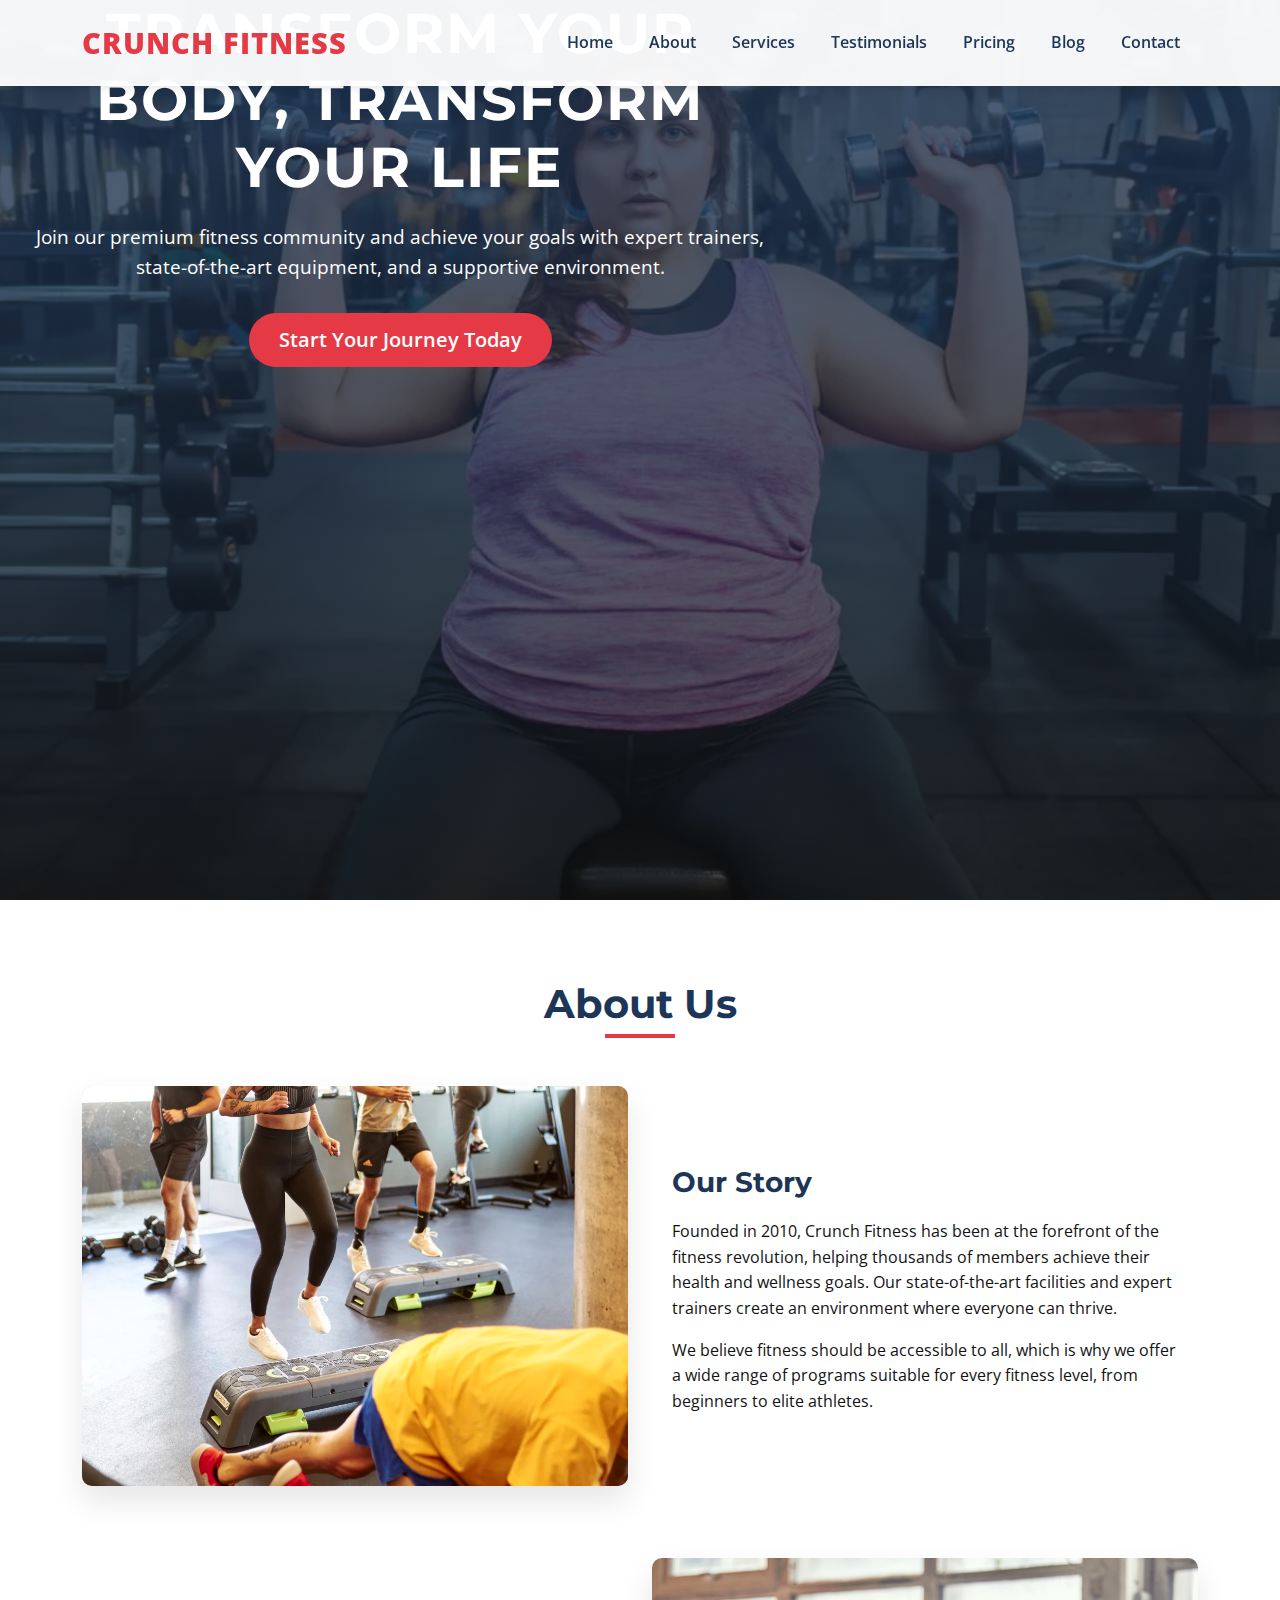
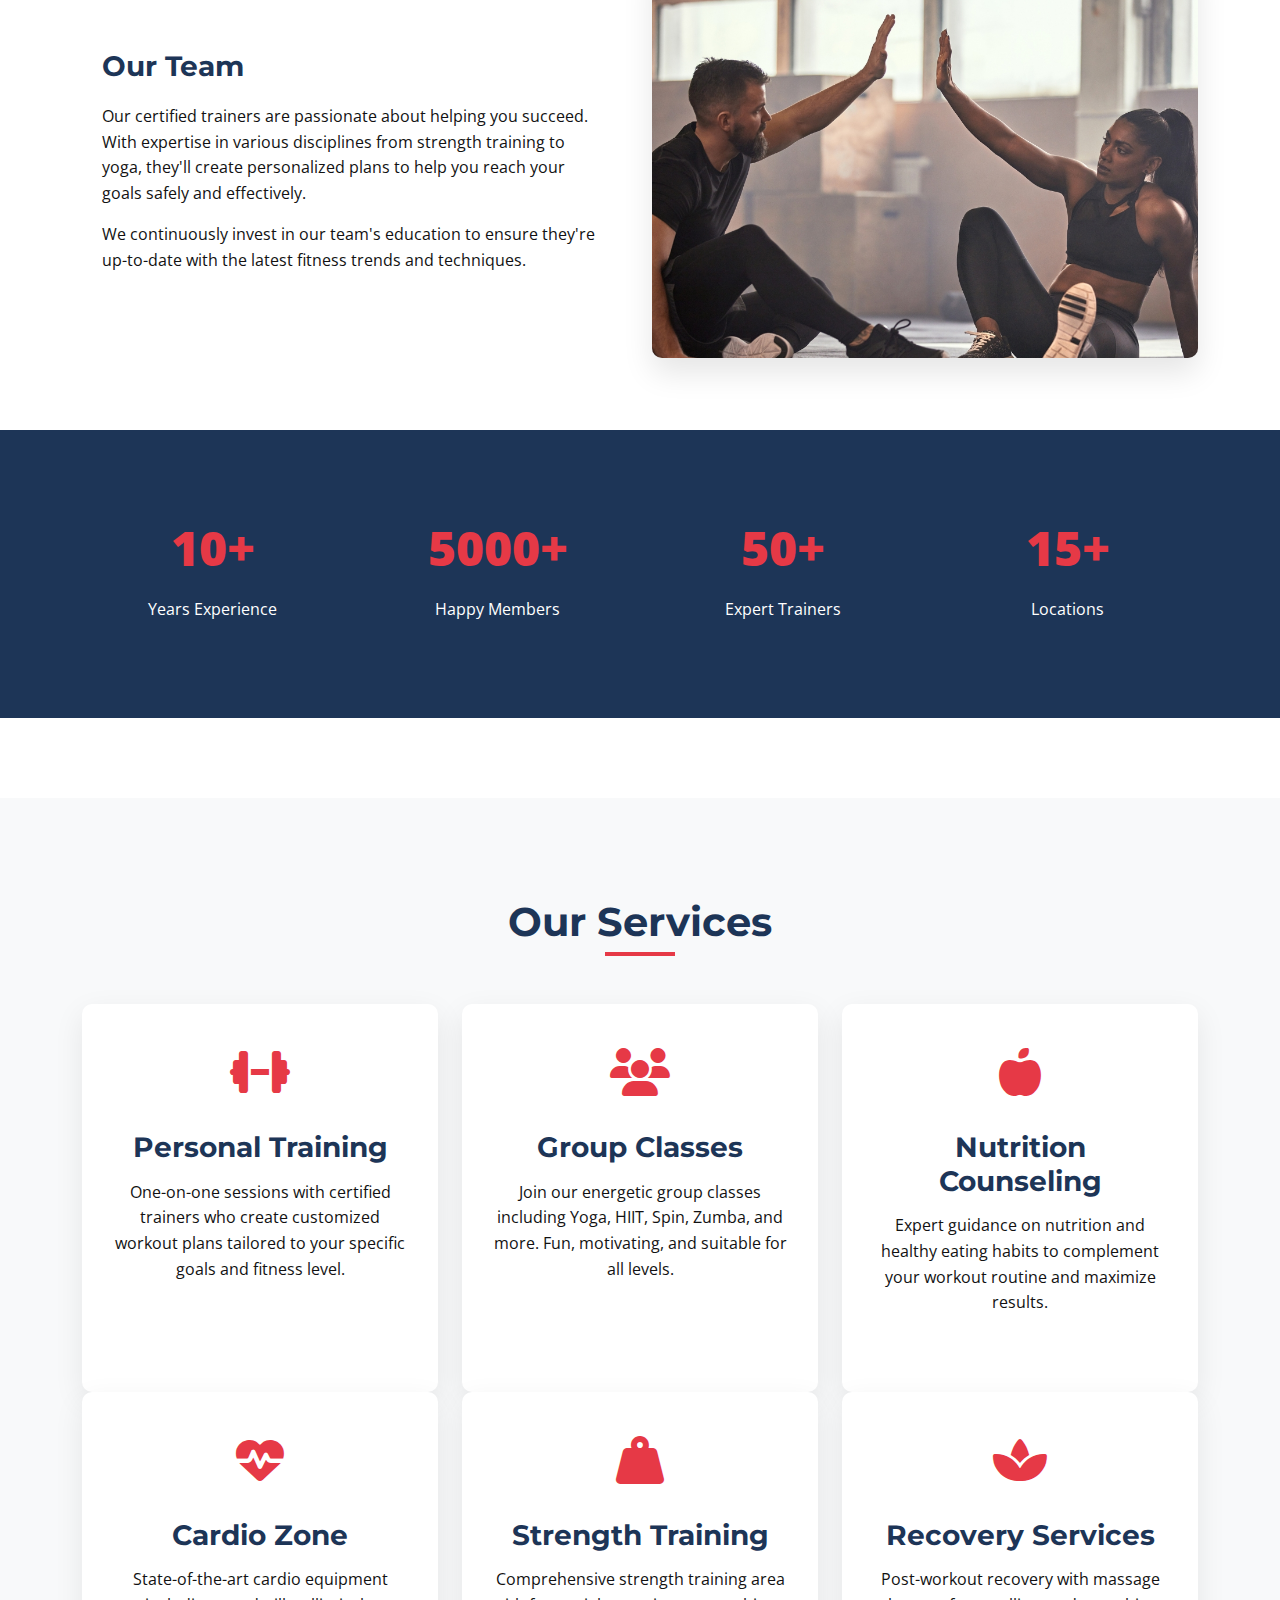
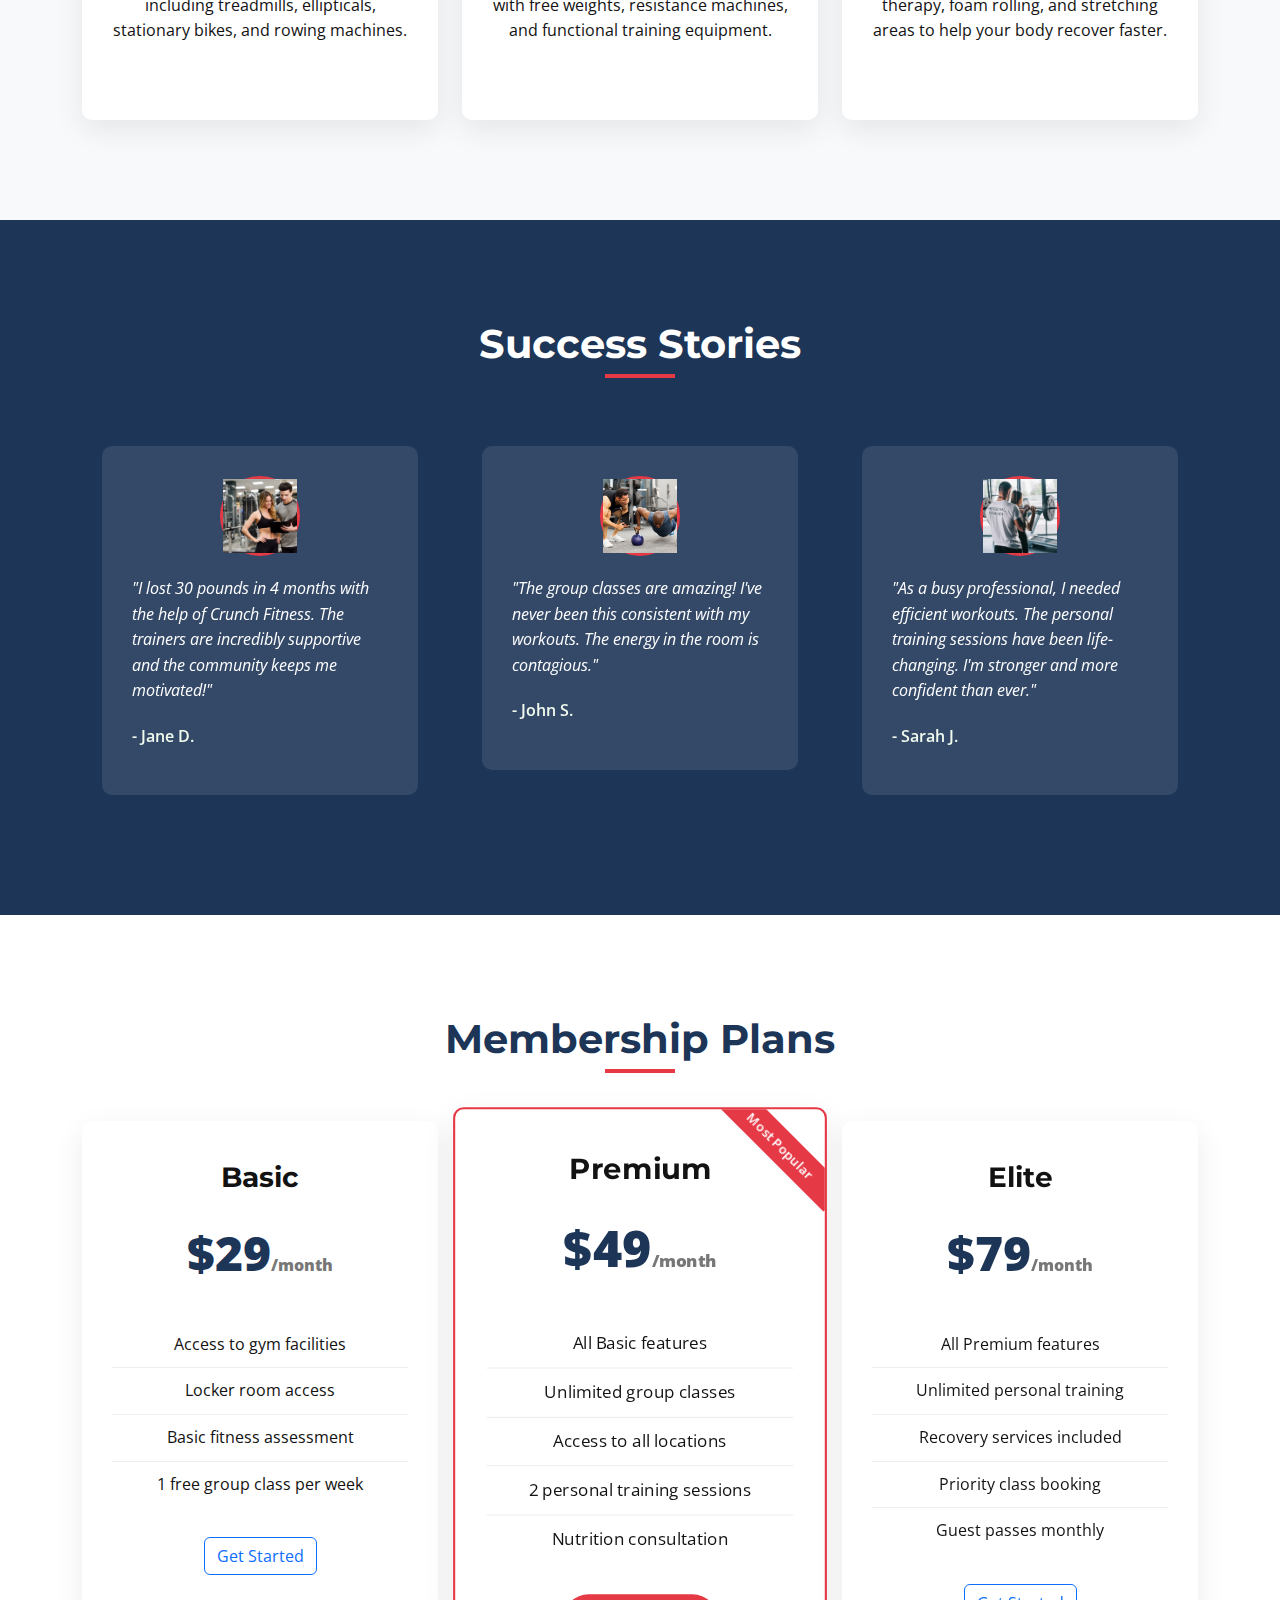
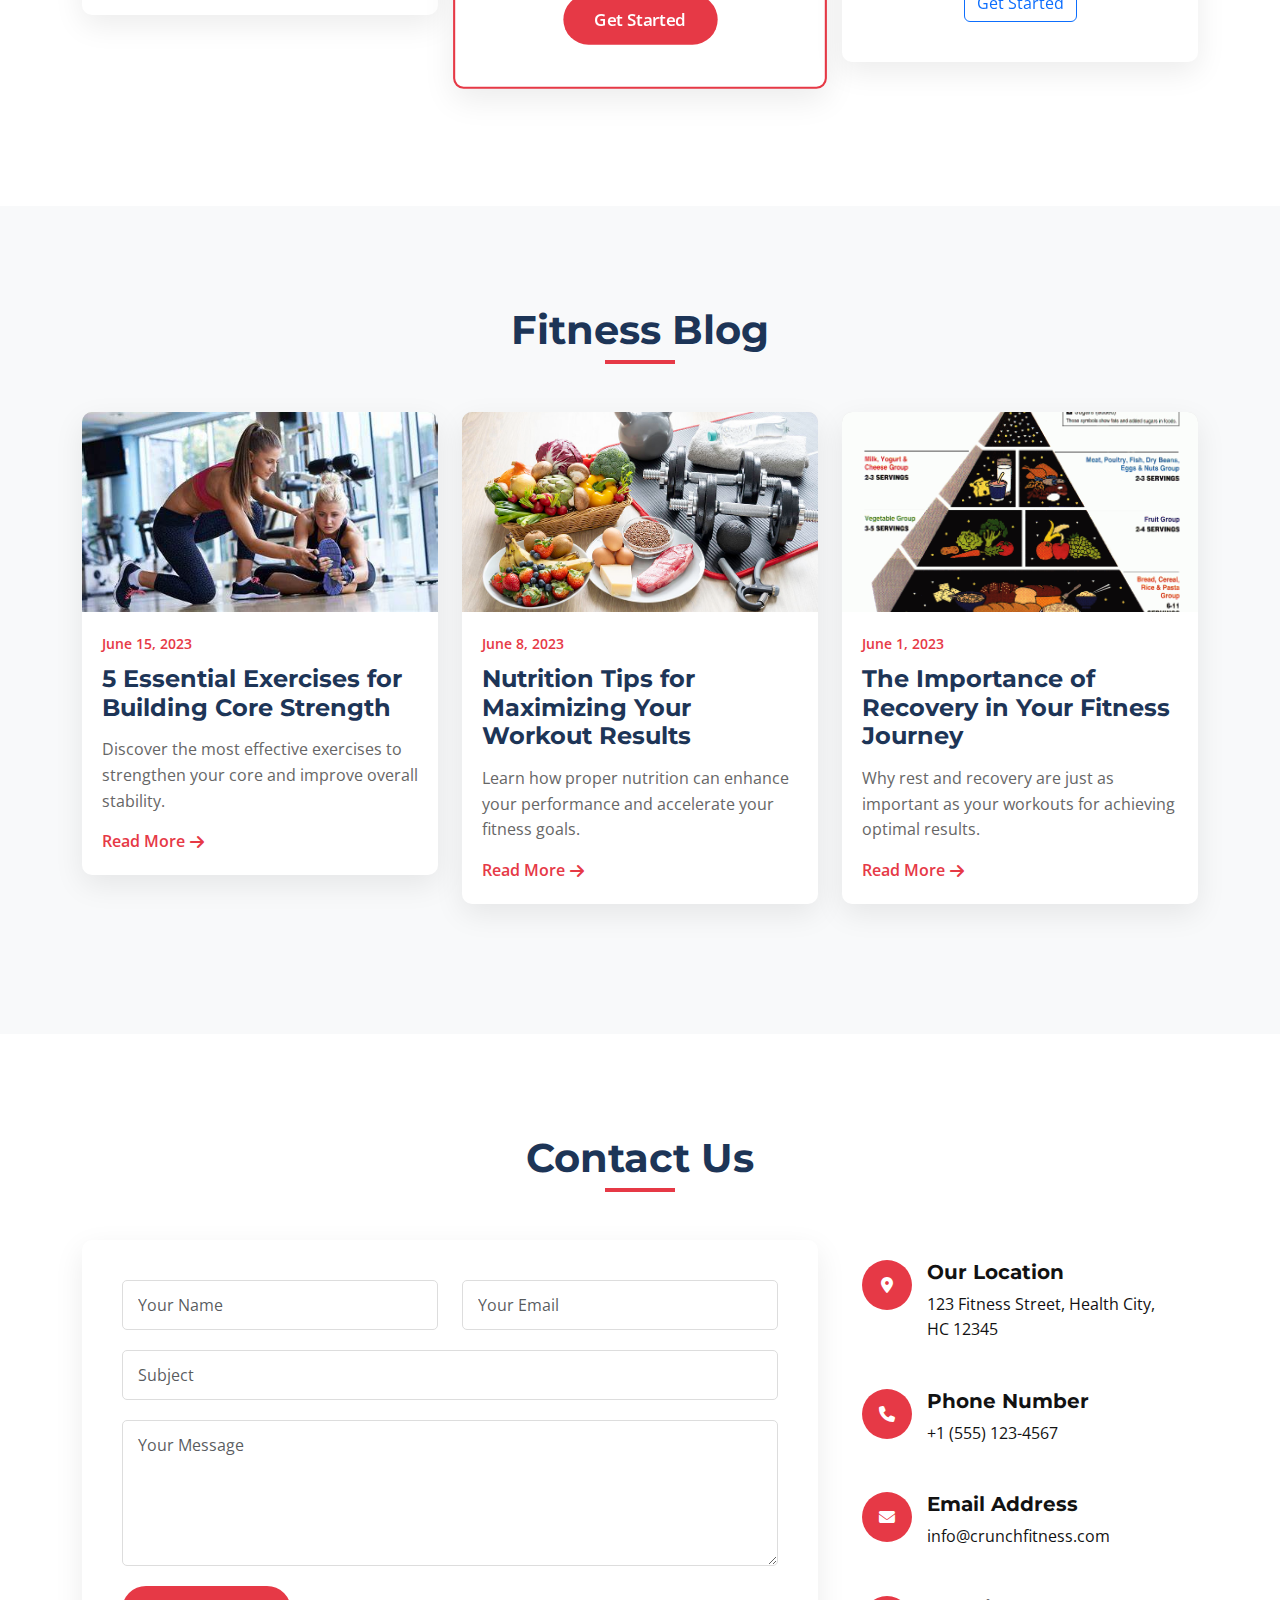
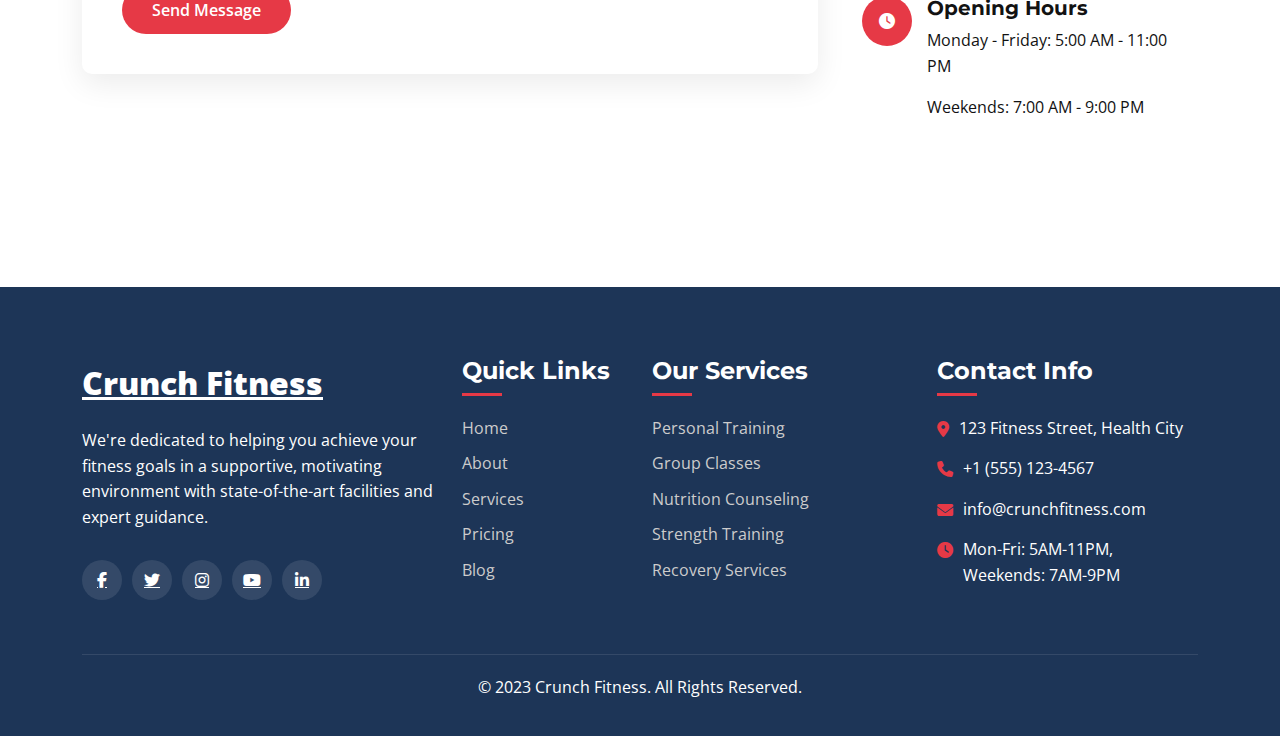
<file: index.html>
<!DOCTYPE html>
<html lang="en">
<head>
  <meta charset="UTF-8">
  <meta name="viewport" content="width=device-width, initial-scale=1.0">
  <title>Crunch Fitness | Premium Gym Experience</title>
  <link rel="stylesheet" href="https://cdnjs.cloudflare.com/ajax/libs/font-awesome/6.4.0/css/all.min.css">
  <link href="https://cdn.jsdelivr.net/npm/bootstrap@5.3.0/dist/css/bootstrap.min.css" rel="stylesheet">
  <link href="https://fonts.googleapis.com/css2?family=Montserrat:wght@400;600;700;800&family=Open+Sans:wght@400;600&display=swap" rel="stylesheet">
  <style>
    :root {
      --primary: #e63946;
      --secondary: #1d3557;
      --accent: #f1faee;
      --dark: #121212;
      --light: #f8f9fa;
    }
    
    * {
      margin: 0;
      padding: 0;
      box-sizing: border-box;
    }
    
    body {
      font-family: 'Open Sans', sans-serif;
      line-height: 1.6;
      color: var(--dark);
      overflow-x: hidden;
    }
    
    h1, h2, h3, h4, h5, h6 {
      font-family: 'Montserrat', sans-serif;
      font-weight: 700;
    }
    
    /* Navbar */
    .navbar {
      background-color: rgba(255, 255, 255, 0.95) !important;
      box-shadow: 0 2px 10px rgba(0, 0, 0, 0.1);
      padding: 15px 0;
      transition: all 0.3s ease;
    }
    
    .navbar-brand {
      font-weight: 800;
      font-size: 1.8rem;
      color: var(--primary) !important;
      text-transform: uppercase;
      letter-spacing: 1px;
    }
    
    .navbar-nav .nav-link {
      font-weight: 600;
      color: var(--secondary) !important;
      margin: 0 10px;
      transition: color 0.3s;
      position: relative;
    }
    
    .navbar-nav .nav-link:hover {
      color: var(--primary) !important;
    }
    
    .navbar-nav .nav-link::after {
      content: '';
      position: absolute;
      width: 0;
      height: 2px;
      bottom: 0;
      left: 0;
      background-color: var(--primary);
      transition: width 0.3s;
    }
    
    .navbar-nav .nav-link:hover::after {
      width: 100%;
    }
    
    /* Hero Section */
    .hero {
      height: 100vh;
      background: linear-gradient(rgba(29, 53, 87, 0.8), rgba(18, 18, 18, 0.7)), url('image/Women-gym-1400x850.webp');
      background-size: cover;
      background-position: center;
      display: flex;
      align-items: center;
      justify-content: center;
      text-align: center;
      color: white;
      position: relative;
    }
    
    .hero-content {
      max-width: 800px;
      padding: 0 20px;
      z-index: 2;
    }
    
    .hero h1 {
      font-size: 3.5rem;
      margin-bottom: 20px;
      text-transform: uppercase;
      letter-spacing: 2px;
      animation: fadeInDown 1s ease;
    }
    
    .hero p {
      font-size: 1.2rem;
      margin-bottom: 30px;
      animation: fadeInUp 1s ease 0.3s both;
    }
    
    .btn-primary {
      background-color: var(--primary);
      border: none;
      padding: 12px 30px;
      font-weight: 600;
      border-radius: 30px;
      transition: all 0.3s;
      animation: fadeInUp 1s ease 0.6s both;
    }
    
    .btn-primary:hover {
      background-color: #c1121f;
      transform: translateY(-3px);
      box-shadow: 0 10px 20px rgba(0, 0, 0, 0.2);
    }
    
    /* About Section */
    .section-title {
      position: relative;
      margin-bottom: 50px;
      text-align: center;
    }
    
    .section-title h2 {
      font-size: 2.5rem;
      color: var(--secondary);
      display: inline-block;
      position: relative;
    }
    
    .section-title h2::after {
      content: '';
      position: absolute;
      width: 70px;
      height: 4px;
      background-color: var(--primary);
      bottom: -10px;
      left: 50%;
      transform: translateX(-50%);
    }
    
    .about-content {
      padding: 80px 0;
    }
    
    .about-img {
      border-radius: 10px;
      overflow: hidden;
      box-shadow: 0 15px 30px rgba(0, 0, 0, 0.1);
      transition: transform 0.5s;
      height: 400px;
      background: #ddd;
      display: flex;
      align-items: center;
      justify-content: center;
      color: #777;
    }
    
    .about-img:hover {
      transform: scale(1.03);
    }
    
    .about-text {
      padding: 20px;
    }
    
    .about-text h3 {
      color: var(--secondary);
      margin-bottom: 20px;
    }
    
    .stats {
      background-color: var(--secondary);
      color: white;
      padding: 60px 0;
    }
    
    .stat-item {
      text-align: center;
      padding: 20px;
    }
    
    .stat-number {
      font-size: 3rem;
      font-weight: 800;
      color: var(--primary);
      margin-bottom: 10px;
    }
    
    /* Services Section */
    .services {
      padding: 100px 0;
      background-color: var(--light);
    }
    
    .service-card {
      background: white;
      border-radius: 10px;
      padding: 30px;
      text-align: center;
      box-shadow: 0 10px 30px rgba(0, 0, 0, 0.08);
      transition: all 0.3s;
      height: 100%;
      margin-bottom: 30px;
    }
    
    .service-card:hover {
      transform: translateY(-10px);
      box-shadow: 0 15px 30px rgba(0, 0, 0, 0.15);
    }
    
    .service-icon {
      font-size: 3rem;
      color: var(--primary);
      margin-bottom: 20px;
    }
    
    .service-card h3 {
      color: var(--secondary);
      margin-bottom: 15px;
    }
    
    /* Testimonials */
    .testimonials {
      padding: 100px 0;
      background: var(--secondary);
      color: white;
    }
    
    .testimonial-card {
      background: rgba(255, 255, 255, 0.1);
      backdrop-filter: blur(10px);
      border-radius: 10px;
      padding: 30px;
      margin: 20px;
      transition: all 0.3s;
    }
    
    .testimonial-card:hover {
      transform: translateY(-5px);
      background: rgba(255, 255, 255, 0.15);
    }
    
    .testimonial-img {
      width: 80px;
      height: 80px;
      border-radius: 50%;
      object-fit: cover;
      margin: 0 auto 20px;
      border: 3px solid var(--primary);
      background: #ddd;
      display: flex;
      align-items: center;
      justify-content: center;
      color: #777;
    }
    
    .testimonial-text {
      font-style: italic;
      margin-bottom: 20px;
    }
    
    .testimonial-author {
      font-weight: 600;
      color: var(--accent);
    }
    
    /* Pricing */
    .pricing {
      padding: 100px 0;
    }
    
    .pricing-card {
      background: white;
      border-radius: 10px;
      padding: 40px 30px;
      text-align: center;
      box-shadow: 0 10px 30px rgba(0, 0, 0, 0.08);
      transition: all 0.3s;
      margin-bottom: 30px;
      position: relative;
      overflow: hidden;
    }
    
    .pricing-card.featured {
      transform: scale(1.05);
      border: 2px solid var(--primary);
    }
    
    .pricing-card.featured::before {
      content: 'Most Popular';
      position: absolute;
      top: 20px;
      right: -30px;
      background: var(--primary);
      color: white;
      padding: 5px 30px;
      transform: rotate(45deg);
      font-size: 0.8rem;
      font-weight: 600;
    }
    
    .pricing-card:hover {
      transform: translateY(-10px);
      box-shadow: 0 15px 30px rgba(0, 0, 0, 0.15);
    }
    
    .pricing-card.featured:hover {
      transform: scale(1.05) translateY(-10px);
    }
    
    .price {
      font-size: 3rem;
      font-weight: 800;
      color: var(--secondary);
      margin: 20px 0;
    }
    
    .price span {
      font-size: 1rem;
      color: #777;
    }
    
    .pricing-features {
      list-style: none;
      padding: 0;
      margin: 30px 0;
    }
    
    .pricing-features li {
      padding: 10px 0;
      border-bottom: 1px solid #eee;
    }
    
    .pricing-features li:last-child {
      border-bottom: none;
    }
    
    /* Blog */
    .blog {
      padding: 100px 0;
      background-color: var(--light);
    }
    
    .blog-card {
      background: white;
      border-radius: 10px;
      overflow: hidden;
      box-shadow: 0 10px 30px rgba(0, 0, 0, 0.08);
      transition: all 0.3s;
      margin-bottom: 30px;
    }
    
    .blog-card:hover {
      transform: translateY(-10px);
      box-shadow: 0 15px 30px rgba(0, 0, 0, 0.15);
    }
    
    .blog-img {
      height: 200px;
      width: 100%;
      object-fit: cover;
      background: #ddd;
      display: flex;
      align-items: center;
      justify-content: center;
      color: #777;
    }
    
    .blog-content {
      padding: 20px;
    }
    
    .blog-date {
      color: var(--primary);
      font-size: 0.9rem;
      font-weight: 600;
      margin-bottom: 10px;
    }
    
    .blog-title {
      color: var(--secondary);
      margin-bottom: 15px;
    }
    
    .blog-excerpt {
      color: #666;
      margin-bottom: 15px;
    }
    
    .read-more {
      color: var(--primary);
      font-weight: 600;
      text-decoration: none;
      display: inline-flex;
      align-items: center;
    }
    
    .read-more i {
      margin-left: 5px;
      transition: transform 0.3s;
    }
    
    .read-more:hover i {
      transform: translateX(5px);
    }
    
    /* Contact */
    .contact {
      padding: 100px 0;
    }
    
    .contact-form {
      background: white;
      border-radius: 10px;
      padding: 40px;
      box-shadow: 0 10px 30px rgba(0, 0, 0, 0.08);
    }
    
    .form-control {
      padding: 12px 15px;
      border-radius: 5px;
      border: 1px solid #ddd;
      margin-bottom: 20px;
      transition: all 0.3s;
    }
    
    .form-control:focus {
      border-color: var(--primary);
      box-shadow: 0 0 0 0.2rem rgba(230, 57, 70, 0.25);
    }
    
    .contact-info {
      padding: 20px;
    }
    
    .contact-item {
      display: flex;
      align-items: flex-start;
      margin-bottom: 30px;
    }
    
    .contact-icon {
      background: var(--primary);
      color: white;
      width: 50px;
      height: 50px;
      border-radius: 50%;
      display: flex;
      align-items: center;
      justify-content: center;
      margin-right: 15px;
      flex-shrink: 0;
    }
    
    /* Footer */
    .footer {
      background: var(--secondary);
      color: white;
      padding: 70px 0 20px;
    }
    
    .footer-logo {
      font-size: 2rem;
      font-weight: 800;
      color: white;
      margin-bottom: 20px;
      display: inline-block;
    }
    
    .footer-about {
      margin-bottom: 30px;
    }
    
    .footer-links h4, .footer-contact h4 {
      color: white;
      margin-bottom: 20px;
      position: relative;
      padding-bottom: 10px;
    }
    
    .footer-links h4::after, .footer-contact h4::after {
      content: '';
      position: absolute;
      width: 40px;
      height: 3px;
      background: var(--primary);
      bottom: 0;
      left: 0;
    }
    
    .footer-links ul {
      list-style: none;
      padding: 0;
    }
    
    .footer-links li {
      margin-bottom: 10px;
    }
    
    .footer-links a {
      color: #ccc;
      text-decoration: none;
      transition: color 0.3s;
    }
    
    .footer-links a:hover {
      color: var(--primary);
    }
    
    .footer-contact p {
      margin-bottom: 15px;
      display: flex;
      align-items: flex-start;
    }
    
    .footer-contact i {
      color: var(--primary);
      margin-right: 10px;
      margin-top: 5px;
    }
    
    .social-links {
      display: flex;
      margin-top: 20px;
    }
    
    .social-links a {
      display: flex;
      align-items: center;
      justify-content: center;
      width: 40px;
      height: 40px;
      border-radius: 50%;
      background: rgba(255, 255, 255, 0.1);
      color: white;
      margin-right: 10px;
      transition: all 0.3s;
    }
    
    .social-links a:hover {
      background: var(--primary);
      transform: translateY(-3px);
    }
    
    .footer-bottom {
      border-top: 1px solid rgba(255, 255, 255, 0.1);
      padding-top: 20px;
      margin-top: 50px;
      text-align: center;
    }
    
    /* Animations */
    @keyframes fadeInDown {
      from {
        opacity: 0;
        transform: translateY(-30px);
      }
      to {
        opacity: 1;
        transform: translateY(0);
      }
    }
    
    @keyframes fadeInUp {
      from {
        opacity: 0;
        transform: translateY(30px);
      }
      to {
        opacity: 1;
        transform: translateY(0);
      }
    }
    
    .fade-in {
      opacity: 0;
      transform: translateY(30px);
      transition: all 0.6s ease;
    }
    
    .fade-in.visible {
      opacity: 1;
      transform: translateY(0);
    }
    
    /* Make sure all sections are visible */
    section {
      display: block !important;
      opacity: 1 !important;
    }
    
    /* Responsive */
    @media (max-width: 992px) {
      .hero h1 {
        font-size: 2.5rem;
      }
      
      .pricing-card.featured {
        transform: scale(1);
      }
      
      .pricing-card.featured:hover {
        transform: translateY(-10px);
      }
    }
    
    @media (max-width: 768px) {
      .hero h1 {
        font-size: 2rem;
      }
      
      .section-title h2 {
        font-size: 2rem;
      }
    }
  </style>
</head>

<body>
  <!-- Navbar -->
  <nav class="navbar navbar-expand-lg navbar-light fixed-top">
    <div class="container">
      <a class="navbar-brand" href="#hero">Crunch Fitness</a>
      <button class="navbar-toggler" type="button" data-bs-toggle="collapse" data-bs-target="#navbarNav" aria-controls="navbarNav" aria-expanded="false" aria-label="Toggle navigation">
        <span class="navbar-toggler-icon"></span>
      </button>
      <div class="collapse navbar-collapse" id="navbarNav">
        <ul class="navbar-nav ms-auto">
          <li class="nav-item"><a class="nav-link" href="#hero">Home</a></li>
          <li class="nav-item"><a class="nav-link" href="#about">About</a></li>
          <li class="nav-item"><a class="nav-link" href="#services">Services</a></li>
          <li class="nav-item"><a class="nav-link" href="#testimonials">Testimonials</a></li>
          <li class="nav-item"><a class="nav-link" href="#pricing">Pricing</a></li>
          <li class="nav-item"><a class="nav-link" href="#blog">Blog</a></li>
          <li class="nav-item"><a class="nav-link" href="#contact">Contact</a></li>
        </ul>
      </div>
    </div>
  </nav>

  <!-- Hero Section -->
  <section id="hero" class="hero">
    <div class="hero-content">
      <h1>Transform Your Body, Transform Your Life</h1>
      <p>Join our premium fitness community and achieve your goals with expert trainers, state-of-the-art equipment, and a supportive environment.</p>
      <a href="#pricing" class="btn btn-primary btn-lg">Start Your Journey Today</a>
    </div>
  </section>

  <!-- About Section -->
  <section id="about" class="about-content">
    <div class="container">
      <div class="section-title">
        <h2>About Us</h2>
      </div>
      <div class="row align-items-center mb-5">
        <div class="col-lg-6 mb-4">
          <div class="about-img">
            <img src="image/Photo_Nov_26__8_52_37_AM__1__w1s0so.webp" alt="Gym Interior" style="width: 100%; height: 100%; object-fit: cover;">
          </div>
        </div>
        <div class="col-lg-6">
          <div class="about-text">
            <h3>Our Story</h3>
            <p>Founded in 2010, Crunch Fitness has been at the forefront of the fitness revolution, helping thousands of members achieve their health and wellness goals. Our state-of-the-art facilities and expert trainers create an environment where everyone can thrive.</p>
            <p>We believe fitness should be accessible to all, which is why we offer a wide range of programs suitable for every fitness level, from beginners to elite athletes.</p>
          </div>
        </div>
      </div>
      
      <div class="row align-items-center flex-lg-row-reverse">
        <div class="col-lg-6 mb-4">
          <div class="about-img">
            <img src="image/Untitled-design-17.jpg" alt="Our Trainers" style="width: 100%; height: 100%; object-fit: cover;">
          </div>
        </div>
        <div class="col-lg-6">
          <div class="about-text">
            <h3>Our Team</h3>
            <p>Our certified trainers are passionate about helping you succeed. With expertise in various disciplines from strength training to yoga, they'll create personalized plans to help you reach your goals safely and effectively.</p>
            <p>We continuously invest in our team's education to ensure they're up-to-date with the latest fitness trends and techniques.</p>
          </div>
        </div>
      </div>
    </div>
    
    <!-- Stats Section -->
    <div class="stats mt-5">
      <div class="container">
        <div class="row">
          <div class="col-md-3 col-6">
            <div class="stat-item">
              <div class="stat-number">10+</div>
              <p>Years Experience</p>
            </div>
          </div>
          <div class="col-md-3 col-6">
            <div class="stat-item">
              <div class="stat-number">5000+</div>
              <p>Happy Members</p>
            </div>
          </div>
          <div class="col-md-3 col-6">
            <div class="stat-item">
              <div class="stat-number">50+</div>
              <p>Expert Trainers</p>
            </div>
          </div>
          <div class="col-md-3 col-6">
            <div class="stat-item">
              <div class="stat-number">15+</div>
              <p>Locations</p>
            </div>
          </div>
        </div>
      </div>
    </div>
  </section>

  <!-- Services Section -->
  <section id="services" class="services">
    <div class="container">
      <div class="section-title">
        <h2>Our Services</h2>
      </div>
      <div class="row">
        <div class="col-lg-4 col-md-6">
          <div class="service-card">
            <div class="service-icon">
              <i class="fas fa-dumbbell"></i>
            </div>
            <h3>Personal Training</h3>
            <p>One-on-one sessions with certified trainers who create customized workout plans tailored to your specific goals and fitness level.</p>
          </div>
        </div>
        <div class="col-lg-4 col-md-6">
          <div class="service-card">
            <div class="service-icon">
              <i class="fas fa-users"></i>
            </div>
            <h3>Group Classes</h3>
            <p>Join our energetic group classes including Yoga, HIIT, Spin, Zumba, and more. Fun, motivating, and suitable for all levels.</p>
          </div>
        </div>
        <div class="col-lg-4 col-md-6">
          <div class="service-card">
            <div class="service-icon">
              <i class="fas fa-apple-alt"></i>
            </div>
            <h3>Nutrition Counseling</h3>
            <p>Expert guidance on nutrition and healthy eating habits to complement your workout routine and maximize results.</p>
          </div>
        </div>
        <div class="col-lg-4 col-md-6">
          <div class="service-card">
            <div class="service-icon">
              <i class="fas fa-heartbeat"></i>
            </div>
            <h3>Cardio Zone</h3>
            <p>State-of-the-art cardio equipment including treadmills, ellipticals, stationary bikes, and rowing machines.</p>
          </div>
        </div>
        <div class="col-lg-4 col-md-6">
          <div class="service-card">
            <div class="service-icon">
              <i class="fas fa-weight-hanging"></i>
            </div>
            <h3>Strength Training</h3>
            <p>Comprehensive strength training area with free weights, resistance machines, and functional training equipment.</p>
          </div>
        </div>
        <div class="col-lg-4 col-md-6">
          <div class="service-card">
            <div class="service-icon">
              <i class="fas fa-spa"></i>
            </div>
            <h3>Recovery Services</h3>
            <p>Post-workout recovery with massage therapy, foam rolling, and stretching areas to help your body recover faster.</p>
          </div>
        </div>
      </div>
    </div>
  </section>

  <!-- Testimonials Section -->
  <section id="testimonials" class="testimonials">
    <div class="container">
      <div class="section-title">
        <h2 style="color: white;">Success Stories</h2>
      </div>
      <div class="row">
        <div class="col-lg-4 col-md-6">
          <div class="testimonial-card">
            <div class="testimonial-img">
              <img src="image/R.jpg" alt="Jane D." style="width: 100%; height: 100%; object-fit: cover;">
            </div>
            <p class="testimonial-text">"I lost 30 pounds in 4 months with the help of Crunch Fitness. The trainers are incredibly supportive and the community keeps me motivated!"</p>
            <p class="testimonial-author">- Jane D.</p>
          </div>
        </div>
        <div class="col-lg-4 col-md-6">
          <div class="testimonial-card">
            <div class="testimonial-img">
              <img src="image/R (1).jpg" alt="John S." style="width: 100%; height: 100%; object-fit: cover;">
            </div>
            <p class="testimonial-text">"The group classes are amazing! I've never been this consistent with my workouts. The energy in the room is contagious."</p>
            <p class="testimonial-author">- John S.</p>
          </div>
        </div>
        <div class="col-lg-4 col-md-6">
          <div class="testimonial-card">
            <div class="testimonial-img">
              <img src="image/R (2).jpg" alt="Sarah J." style="width: 100%; height: 100%; object-fit: cover;">
            </div>
            <p class="testimonial-text">"As a busy professional, I needed efficient workouts. The personal training sessions have been life-changing. I'm stronger and more confident than ever."</p>
            <p class="testimonial-author">- Sarah J.</p>
          </div>
        </div>
      </div>
    </div>
  </section>

  <!-- Pricing Section -->
  <section id="pricing" class="pricing">
    <div class="container">
      <div class="section-title">
        <h2>Membership Plans</h2>
      </div>
      <div class="row">
        <div class="col-lg-4 col-md-6">
          <div class="pricing-card">
            <h3>Basic</h3>
            <div class="price">$29<span>/month</span></div>
            <ul class="pricing-features">
              <li>Access to gym facilities</li>
              <li>Locker room access</li>
              <li>Basic fitness assessment</li>
              <li>1 free group class per week</li>
            </ul>
            <a href="#" class="btn btn-outline-primary">Get Started</a>
          </div>
        </div>
        <div class="col-lg-4 col-md-6">
          <div class="pricing-card featured">
            <h3>Premium</h3>
            <div class="price">$49<span>/month</span></div>
            <ul class="pricing-features">
              <li>All Basic features</li>
              <li>Unlimited group classes</li>
              <li>Access to all locations</li>
              <li>2 personal training sessions</li>
              <li>Nutrition consultation</li>
            </ul>
            <a href="#" class="btn btn-primary">Get Started</a>
          </div>
        </div>
        <div class="col-lg-4 col-md-6">
          <div class="pricing-card">
            <h3>Elite</h3>
            <div class="price">$79<span>/month</span></div>
            <ul class="pricing-features">
              <li>All Premium features</li>
              <li>Unlimited personal training</li>
              <li>Recovery services included</li>
              <li>Priority class booking</li>
              <li>Guest passes monthly</li>
            </ul>
            <a href="#" class="btn btn-outline-primary">Get Started</a>
          </div>
        </div>
      </div>
    </div>
  </section>

  <!-- Blog Section -->
  <section id="blog" class="blog">
    <div class="container">
      <div class="section-title">
        <h2>Fitness Blog</h2>
      </div>
      <div class="row">
        <div class="col-lg-4 col-md-6">
          <div class="blog-card">
            <div class="blog-img">
              <img src="image/OIP.jpg" alt="Core Strength Exercises" style="width: 100%; height: 100%; object-fit: cover;">
            </div>
            <div class="blog-content">
              <div class="blog-date">June 15, 2023</div>
              <h4 class="blog-title">5 Essential Exercises for Building Core Strength</h4>
              <p class="blog-excerpt">Discover the most effective exercises to strengthen your core and improve overall stability.</p>
              <a href="#" class="read-more">Read More <i class="fas fa-arrow-right"></i></a>
            </div>
          </div>
        </div>
        <div class="col-lg-4 col-md-6">
          <div class="blog-card">
            <div class="blog-img">
              <img src="image/sports-nutrition-guide.jpg" alt="Nutrition Tips" style="width: 100%; height: 100%; object-fit: cover;">
            </div>
            <div class="blog-content">
              <div class="blog-date">June 8, 2023</div>
              <h4 class="blog-title">Nutrition Tips for Maximizing Your Workout Results</h4>
              <p class="blog-excerpt">Learn how proper nutrition can enhance your performance and accelerate your fitness goals.</p>
              <a href="#" class="read-more">Read More <i class="fas fa-arrow-right"></i></a>
            </div>
          </div>
        </div>
        <div class="col-lg-4 col-md-6">
          <div class="blog-card">
            <div class="blog-img">
              <img src="image/USDA_Food_Pyramid.gif" alt="Recovery Importance" style="width: 100%; height: 100%; object-fit: cover;">
            </div>
            <div class="blog-content">
              <div class="blog-date">June 1, 2023</div>
              <h4 class="blog-title">The Importance of Recovery in Your Fitness Journey</h4>
              <p class="blog-excerpt">Why rest and recovery are just as important as your workouts for achieving optimal results.</p>
              <a href="#" class="read-more">Read More <i class="fas fa-arrow-right"></i></a>
            </div>
          </div>
        </div>
      </div>
    </div>
  </section>

  <!-- Contact Section -->
  <section id="contact" class="contact">
    <div class="container">
      <div class="section-title">
        <h2>Contact Us</h2>
      </div>
      <div class="row">
        <div class="col-lg-8">
          <div class="contact-form">
            <form>
              <div class="row">
                <div class="col-md-6">
                  <input type="text" class="form-control" placeholder="Your Name" required>
                </div>
                <div class="col-md-6">
                  <input type="email" class="form-control" placeholder="Your Email" required>
                </div>
              </div>
              <input type="text" class="form-control" placeholder="Subject">
              <textarea class="form-control" rows="5" placeholder="Your Message" required></textarea>
              <button type="submit" class="btn btn-primary">Send Message</button>
            </form>
          </div>
        </div>
        <div class="col-lg-4">
          <div class="contact-info">
            <div class="contact-item">
              <div class="contact-icon">
                <i class="fas fa-map-marker-alt"></i>
              </div>
              <div>
                <h5>Our Location</h5>
                <p>123 Fitness Street, Health City, HC 12345</p>
              </div>
            </div>
            <div class="contact-item">
              <div class="contact-icon">
                <i class="fas fa-phone"></i>
              </div>
              <div>
                <h5>Phone Number</h5>
                <p>+1 (555) 123-4567</p>
              </div>
            </div>
            <div class="contact-item">
              <div class="contact-icon">
                <i class="fas fa-envelope"></i>
              </div>
              <div>
                <h5>Email Address</h5>
                <p>info@crunchfitness.com</p>
              </div>
            </div>
            <div class="contact-item">
              <div class="contact-icon">
                <i class="fas fa-clock"></i>
              </div>
              <div>
                <h5>Opening Hours</h5>
                <p>Monday - Friday: 5:00 AM - 11:00 PM</p>
                <p>Weekends: 7:00 AM - 9:00 PM</p>
              </div>
            </div>
          </div>
        </div>
      </div>
    </div>
  </section>

  <!-- Footer -->
  <footer class="footer">
    <div class="container">
      <div class="row">
        <div class="col-lg-4 col-md-6">
          <a href="#" class="footer-logo">Crunch Fitness</a>
          <p class="footer-about">We're dedicated to helping you achieve your fitness goals in a supportive, motivating environment with state-of-the-art facilities and expert guidance.</p>
          <div class="social-links">
            <a href="#"><i class="fab fa-facebook-f"></i></a>
            <a href="#"><i class="fab fa-twitter"></i></a>
            <a href="#"><i class="fab fa-instagram"></i></a>
            <a href="#"><i class="fab fa-youtube"></i></a>
            <a href="#"><i class="fab fa-linkedin-in"></i></a>
          </div>
        </div>
        <div class="col-lg-2 col-md-6">
          <div class="footer-links">
            <h4>Quick Links</h4>
            <ul>
              <li><a href="#hero">Home</a></li>
              <li><a href="#about">About</a></li>
              <li><a href="#services">Services</a></li>
              <li><a href="#pricing">Pricing</a></li>
              <li><a href="#blog">Blog</a></li>
            </ul>
          </div>
        </div>
        <div class="col-lg-3 col-md-6">
          <div class="footer-links">
            <h4>Our Services</h4>
            <ul>
              <li><a href="#">Personal Training</a></li>
              <li><a href="#">Group Classes</a></li>
              <li><a href="#">Nutrition Counseling</a></li>
              <li><a href="#">Strength Training</a></li>
              <li><a href="#">Recovery Services</a></li>
            </ul>
          </div>
        </div>
        <div class="col-lg-3 col-md-6">
          <div class="footer-contact">
            <h4>Contact Info</h4>
            <p><i class="fas fa-map-marker-alt"></i> 123 Fitness Street, Health City</p>
            <p><i class="fas fa-phone"></i> +1 (555) 123-4567</p>
            <p><i class="fas fa-envelope"></i> info@crunchfitness.com</p>
            <p><i class="fas fa-clock"></i> Mon-Fri: 5AM-11PM, Weekends: 7AM-9PM</p>
          </div>
        </div>
      </div>
      <div class="footer-bottom">
        <p>&copy; 2023 Crunch Fitness. All Rights Reserved.</p>
      </div>
    </div>
  </footer>

  <script src="https://cdn.jsdelivr.net/npm/bootstrap@5.3.0/dist/js/bootstrap.bundle.min.js"></script>
  <script>
    // Navbar scroll effect
    window.addEventListener('scroll', function() {
      if (window.scrollY > 50) {
        document.querySelector('.navbar').style.padding = '10px 0';
        document.querySelector('.navbar').style.boxShadow = '0 5px 20px rgba(0, 0, 0, 0.1)';
      } else {
        document.querySelector('.navbar').style.padding = '15px 0';
        document.querySelector('.navbar').style.boxShadow = '0 2px 10px rgba(0, 0, 0, 0.1)';
      }
    });
    
    // Smooth scrolling for navigation links
    document.querySelectorAll('a[href^="#"]').forEach(anchor => {
      anchor.addEventListener('click', function (e) {
        const href = this.getAttribute('href');
        if (href !== '#') {
          e.preventDefault();
          document.querySelector(href).scrollIntoView({
            behavior: 'smooth'
          });
        }
      });
    });
  </script>
</body>
</html>
</file>
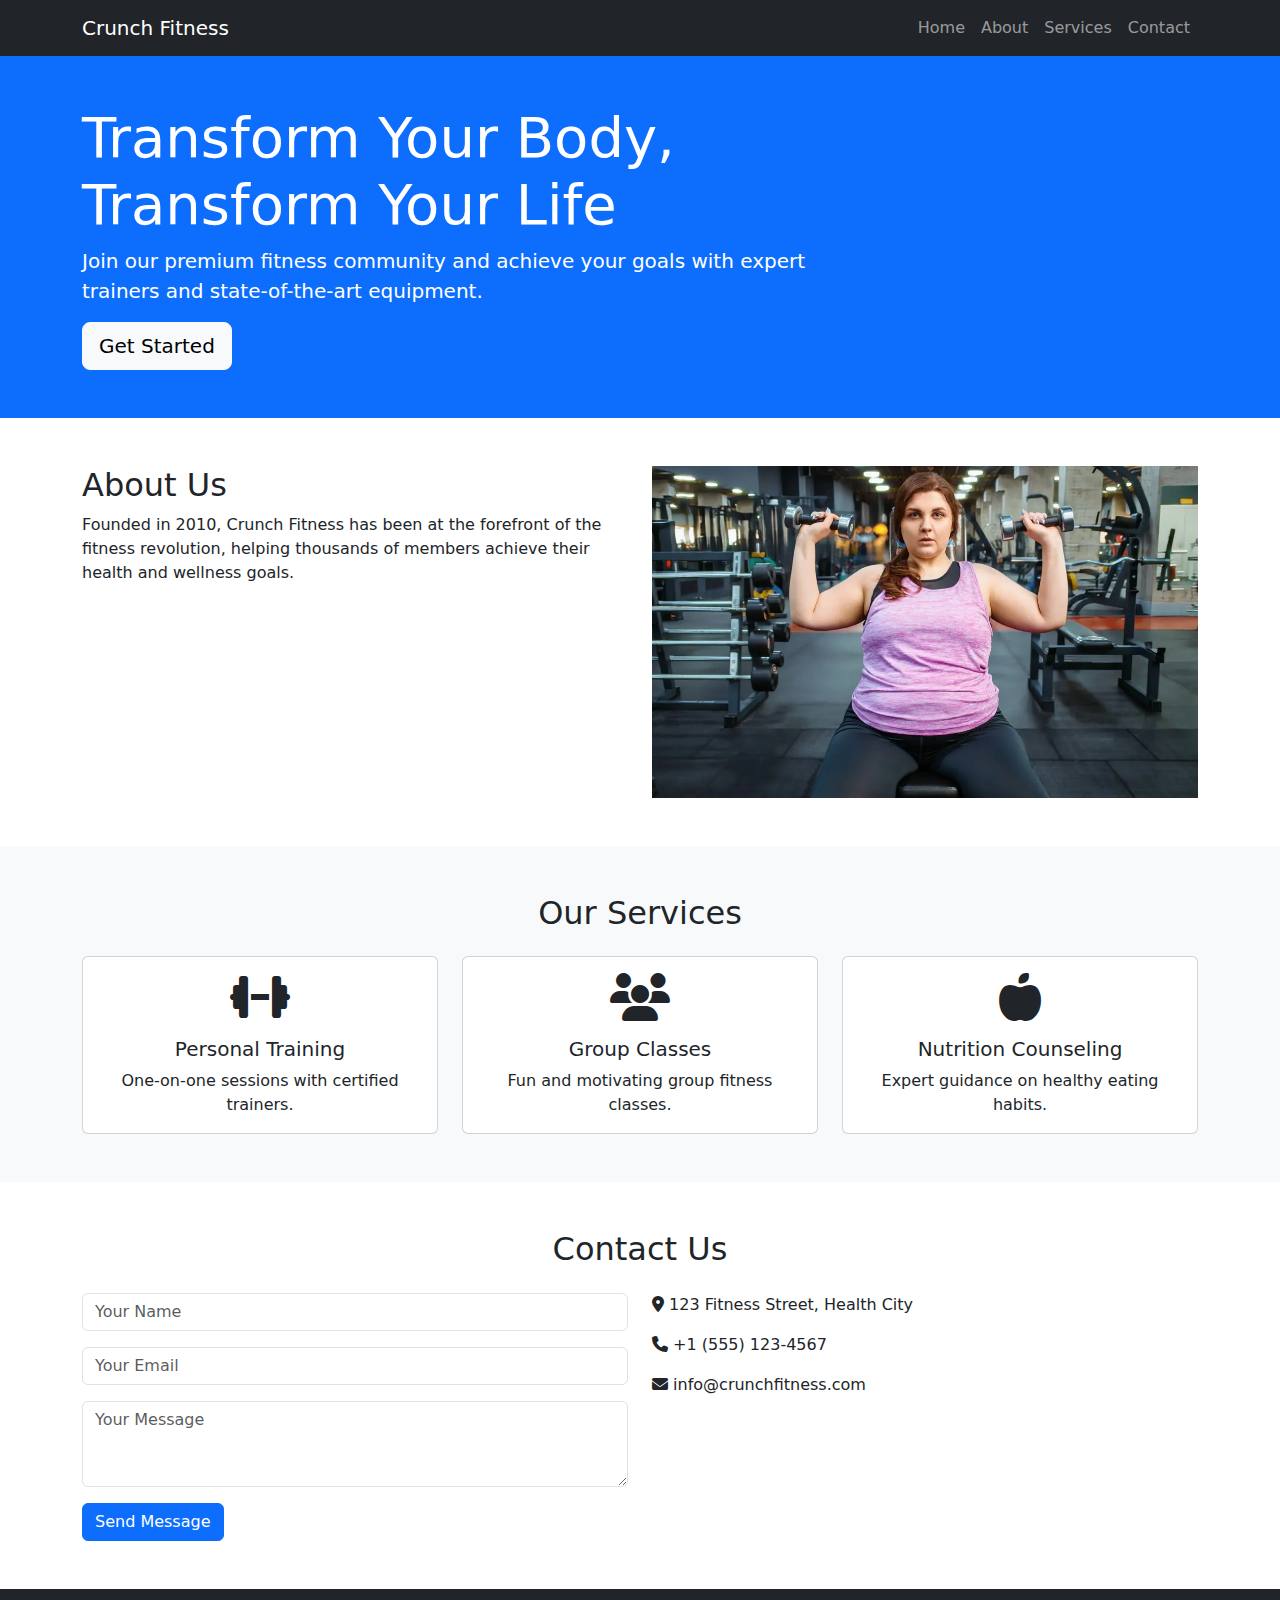
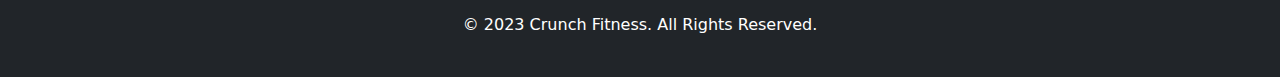
<file: bootstrap-index.html>
<!DOCTYPE html>
<html lang="en">
<head>
  <meta charset="UTF-8">
  <meta name="viewport" content="width=device-width, initial-scale=1.0">
  <title>Crunch Fitness - Bootstrap Version</title>
  <link href="https://cdn.jsdelivr.net/npm/bootstrap@5.3.0/dist/css/bootstrap.min.css" rel="stylesheet">
  <link rel="stylesheet" href="https://cdnjs.cloudflare.com/ajax/libs/font-awesome/6.4.0/css/all.min.css">
</head>
<body>
  <nav class="navbar navbar-expand-lg navbar-dark bg-dark">
    <div class="container">
      <a class="navbar-brand" href="#">Crunch Fitness</a>
      <button class="navbar-toggler" type="button" data-bs-toggle="collapse" data-bs-target="#navbarNav">
        <span class="navbar-toggler-icon"></span>
      </button>
      <div class="collapse navbar-collapse" id="navbarNav">
        <ul class="navbar-nav ms-auto">
          <li class="nav-item"><a class="nav-link" href="#home">Home</a></li>
          <li class="nav-item"><a class="nav-link" href="#about">About</a></li>
          <li class="nav-item"><a class="nav-link" href="#services">Services</a></li>
          <li class="nav-item"><a class="nav-link" href="#contact">Contact</a></li>
        </ul>
      </div>
    </div>
  </nav>

  <section id="home" class="bg-primary text-white py-5">
    <div class="container">
      <div class="row">
        <div class="col-lg-8">
          <h1 class="display-4">Transform Your Body, Transform Your Life</h1>
          <p class="lead">Join our premium fitness community and achieve your goals with expert trainers and state-of-the-art equipment.</p>
          <a href="#contact" class="btn btn-light btn-lg">Get Started</a>
        </div>
      </div>
    </div>
  </section>

  <section id="about" class="py-5">
    <div class="container">
      <div class="row">
        <div class="col-lg-6">
          <h2>About Us</h2>
          <p>Founded in 2010, Crunch Fitness has been at the forefront of the fitness revolution, helping thousands of members achieve their health and wellness goals.</p>
        </div>
        <div class="col-lg-6">
          <img src="image/Women-gym-1400x850.webp" class="img-fluid" alt="Gym">
        </div>
      </div>
    </div>
  </section>

  <section id="services" class="bg-light py-5">
    <div class="container">
      <h2 class="text-center mb-4">Our Services</h2>
      <div class="row">
        <div class="col-md-4">
          <div class="card">
            <div class="card-body text-center">
              <i class="fas fa-dumbbell fa-3x mb-3"></i>
              <h5 class="card-title">Personal Training</h5>
              <p class="card-text">One-on-one sessions with certified trainers.</p>
            </div>
          </div>
        </div>
        <div class="col-md-4">
          <div class="card">
            <div class="card-body text-center">
              <i class="fas fa-users fa-3x mb-3"></i>
              <h5 class="card-title">Group Classes</h5>
              <p class="card-text">Fun and motivating group fitness classes.</p>
            </div>
          </div>
        </div>
        <div class="col-md-4">
          <div class="card">
            <div class="card-body text-center">
              <i class="fas fa-apple-alt fa-3x mb-3"></i>
              <h5 class="card-title">Nutrition Counseling</h5>
              <p class="card-text">Expert guidance on healthy eating habits.</p>
            </div>
          </div>
        </div>
      </div>
    </div>
  </section>

  <section id="contact" class="py-5">
    <div class="container">
      <h2 class="text-center mb-4">Contact Us</h2>
      <div class="row">
        <div class="col-md-6">
          <form>
            <div class="mb-3">
              <input type="text" class="form-control" placeholder="Your Name">
            </div>
            <div class="mb-3">
              <input type="email" class="form-control" placeholder="Your Email">
            </div>
            <div class="mb-3">
              <textarea class="form-control" rows="3" placeholder="Your Message"></textarea>
            </div>
            <button type="submit" class="btn btn-primary">Send Message</button>
          </form>
        </div>
        <div class="col-md-6">
          <p><i class="fas fa-map-marker-alt"></i> 123 Fitness Street, Health City</p>
          <p><i class="fas fa-phone"></i> +1 (555) 123-4567</p>
          <p><i class="fas fa-envelope"></i> info@crunchfitness.com</p>
        </div>
      </div>
    </div>
  </section>

  <footer class="bg-dark text-white py-4">
    <div class="container text-center">
      <p>&copy; 2023 Crunch Fitness. All Rights Reserved.</p>
    </div>
  </footer>

  <script src="https://cdn.jsdelivr.net/npm/bootstrap@5.3.0/dist/js/bootstrap.bundle.min.js"></script>
</body>
</html>
</file>
